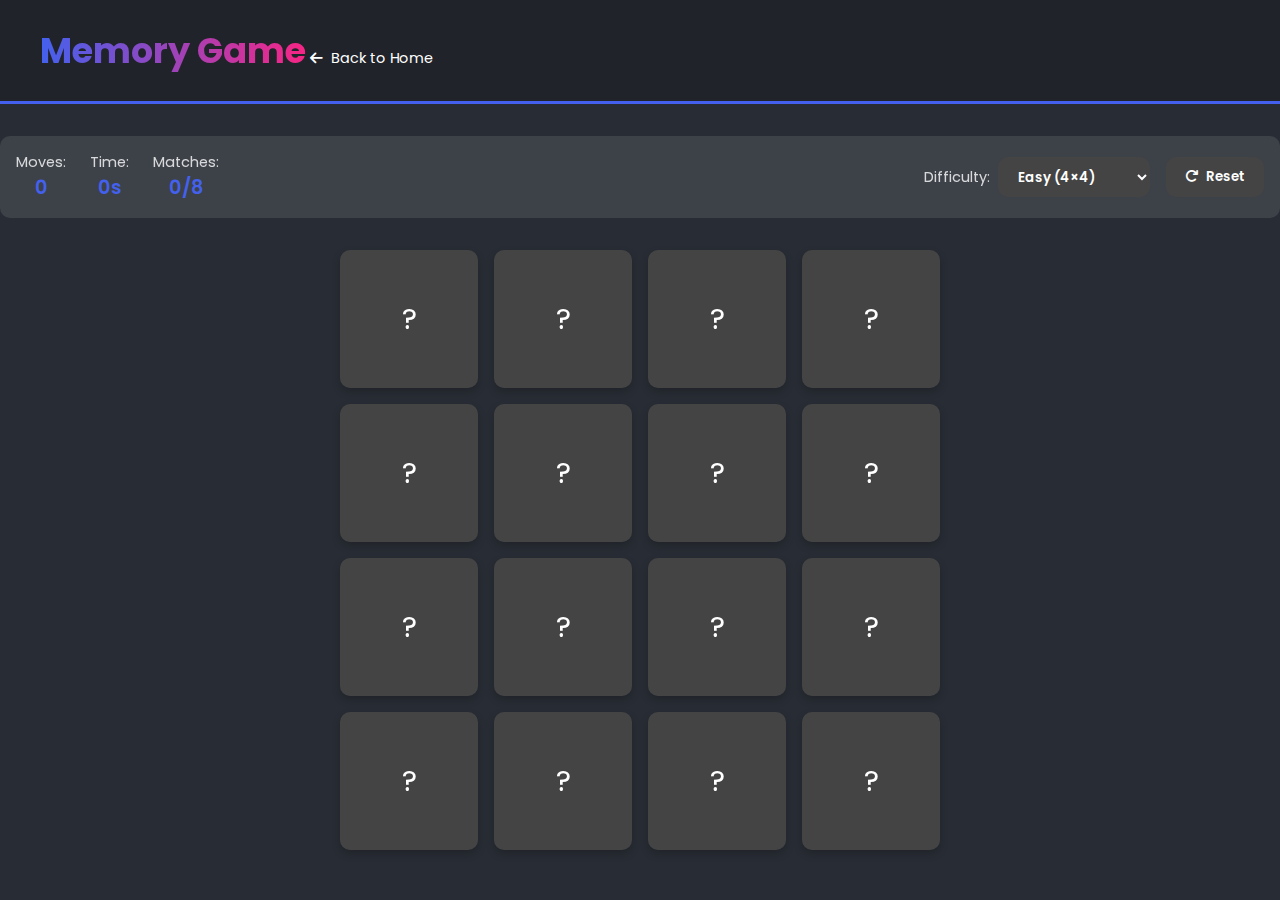
<file: games/memory/index.html>
<!DOCTYPE html>
<html lang="en">
<head>
  <meta charset="UTF-8">
  <meta name="viewport" content="width=device-width, initial-scale=1.0">
  <meta name="description" content="Play a fun memory matching game with cute animal emojis">
  <title>Memory Game - Match the Animals</title>
  <link rel="stylesheet" href="https://cdnjs.cloudflare.com/ajax/libs/font-awesome/6.4.0/css/all.min.css">
  <link rel="stylesheet" href="style.css">
  <link rel="preconnect" href="https://fonts.googleapis.com">
  <link rel="preconnect" href="https://fonts.gstatic.com" crossorigin>
  <link href="https://fonts.googleapis.com/css2?family=Poppins:wght@400;600;700&display=swap" rel="stylesheet">
</head>
<body>
  <header class="game-header">
    <div class="container">
      <h1>Memory Game</h1>
      <a href="../../index.html" class="back-btn">
        <i class="fas fa-arrow-left"></i> Back to Home
      </a>
    </div>
  </header>

  <main class="game-container">
    <div class="game-controls">
      <div class="stats">
        <div class="stat">
          <span class="stat-label">Moves:</span>
          <span id="moves" class="stat-value">0</span>
        </div>
        <div class="stat">
          <span class="stat-label">Time:</span>
          <span id="timer" class="stat-value">0s</span>
        </div>
        <div class="stat">
          <span class="stat-label">Matches:</span>
          <span id="matches" class="stat-value">0/8</span>
        </div>
      </div>
      
      <div class="controls-right">
        <div class="difficulty-selector">
          <label for="difficulty">Difficulty:</label>
          <select id="difficulty" class="btn">
            <option value="easy">Easy (4×4)</option>
            <option value="medium">Medium (5×4)</option>
            <option value="hard">Hard (6×4)</option>
          </select>
        </div>
        <button id="resetBtn" class="btn">
          <i class="fas fa-redo"></i> Reset
        </button>
      </div>
    </div>

    <section class="game-board" id="gameBoard" aria-live="polite"></section>

    <div id="winMessage" class="win-message hidden">
      <div class="win-content">
        <h2><i class="fas fa-trophy"></i> You Won!</h2>
        <p>You completed the game in <span id="finalMoves">0</span> moves and <span id="finalTime">0</span> seconds! </p>
        <div class="win-buttons">
          <button id="playAgainBtn" class="btn btn-primary">
            <i class="fas fa-play"></i> Play Again
          </button>
        </div>
      </div>
    </div>
  </main>

  <script src="game.js"></script>
</body>
</html>
</file>
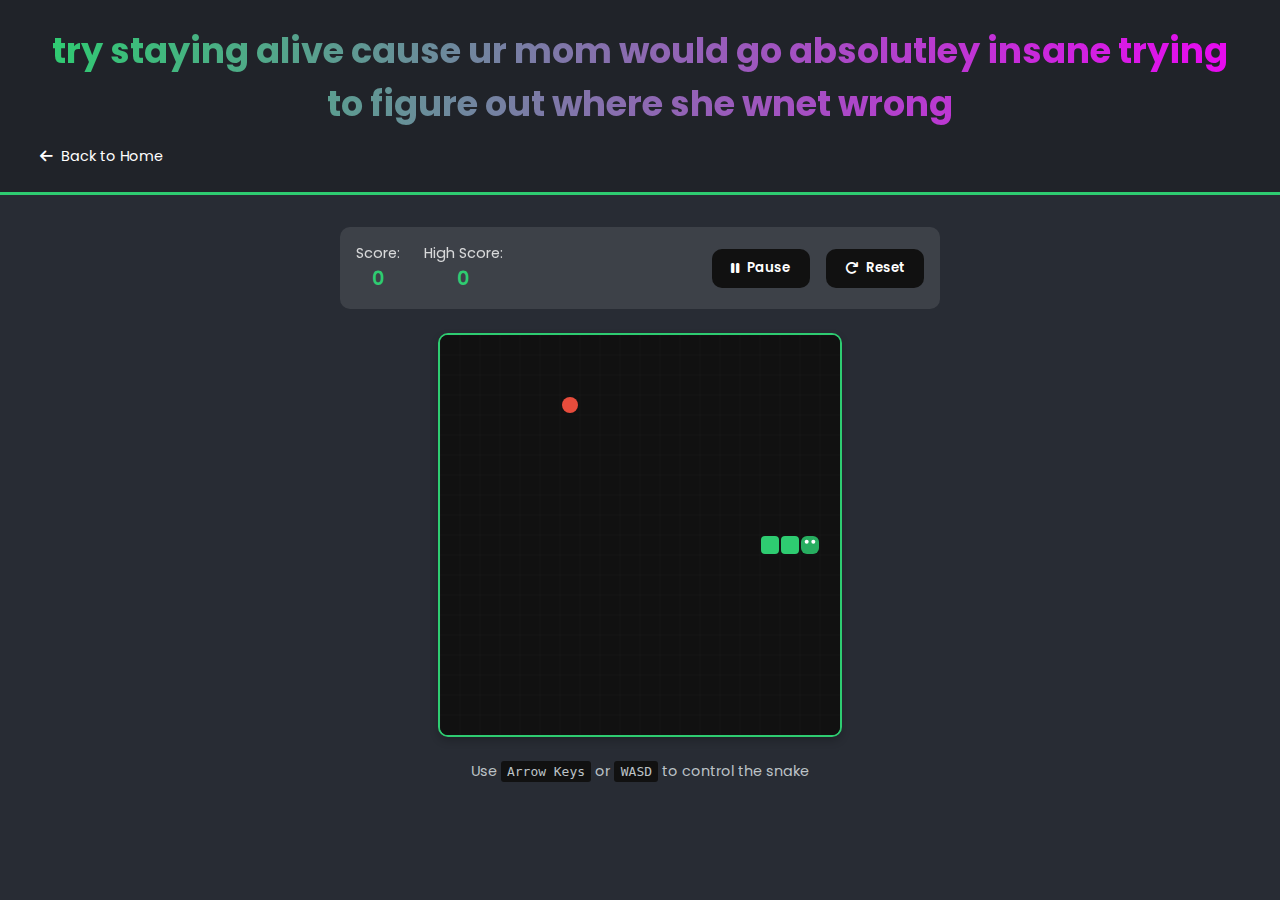
<file: games/snake/index.html>
<!DOCTYPE html>
<html lang="en">
<head>
  <meta charset="UTF-8">
  <meta name="viewport" content="width=device-width, initial-scale=1.0">
  <title>Snake Game</title>
  <link rel="stylesheet" href="https://cdnjs.cloudflare.com/ajax/libs/font-awesome/6.4.0/css/all.min.css">
  <link rel="stylesheet" href="style.css">
  <link rel="preconnect" href="https://fonts.googleapis.com">
  <link rel="preconnect" href="https://fonts.gstatic.com" crossorigin>
  <link href="https://fonts.googleapis.com/css2?family=Poppins:wght@400;600;700&display=swap" rel="stylesheet">
</head>
<body>
  <header class="game-header">
    <div class="container">
      <h1>try staying alive cause ur mom would go absolutley insane trying to figure out where she wnet wrong</h1>
      <a href="../../index.html" class="back-btn">
        <i class="fas fa-arrow-left"></i> Back to Home
      </a>
    </div>
  </header>

  <main class="game-container">
    <div class="game-controls">
      <div class="stats">
        <div class="stat">
          <span class="stat-label">Score:</span>
          <span id="score" class="stat-value">0</span>
        </div>
        <div class="stat">
          <span class="stat-label">High Score:</span>
          <span id="highScore" class="stat-value">0</span>
        </div>
      </div>
      
      <div class="buttons">
        <button id="pauseBtn" class="btn">
          <i class="fas fa-pause"></i> Pause
        </button>
        <button id="resetBtn" class="btn">
          <i class="fas fa-redo"></i> Reset
        </button>
      </div>
    </div>

    <div class="game-area">
      <canvas id="gameCanvas" width="400" height="400"></canvas>
      <div id="gameOverMessage" class="game-message hidden">
        <div class="message-content">
          <h2><i class="fas fa-skull"></i> Game Over</h2>
          <p>Your score: <span id="finalScore">0</span></p>
          <p>High score: <span id="finalHighScore">0</span></p>
          <div class="message-buttons">
            <button id="playAgainBtn" class="btn btn-primary">
              <i class="fas fa-play"></i> Play Again
            </button>
          </div>
        </div>
      </div>
      <div id="pauseMessage" class="game-message hidden">
        <div class="message-content">
          <h2><i class="fas fa-pause"></i> Game Paused</h2>
          <div class="message-buttons">
            <button id="resumeBtn" class="btn btn-primary">
              <i class="fas fa-play"></i> Resume
            </button>
          </div>
        </div>
      </div>
    </div>

    <div class="controls-info">
      <p>Use <kbd>Arrow Keys</kbd> or <kbd>WASD</kbd> to control the snake</p>
    </div>
  </main>

  <script src="game.js"></script>
</body>
</html>
</file>
<file: games/memory/style.css>
/* CSS Variables */
:root {
  --primary-color: #4361ee;
  --primary-dark: #3a0ca3;
  --secondary-color: #f72585;
  --dark-bg: #282c34;
  --card-bg: #444;
  --card-front: #61dafb;
  --text-light: #ffffff;
  --text-dark: #282c34;
  --border-radius: 10px;
  --box-shadow: 0 4px 8px rgba(0, 0, 0, 0.2);
  --transition: all 0.3s ease;
}

/* Base Styles */
body {
  font-family: 'Poppins', sans-serif;
  background: var(--dark-bg);
  color: var(--text-light);
  margin: 0;
  padding: 0;
  min-height: 100vh;
}

.container {
  width: 100%;
  max-width: 1200px;
  margin: 0 auto;
  padding: 0 1.5rem;
}

/* Header */
.game-header {
  background: rgba(0, 0, 0, 0.2);
  padding: 1.5rem 0;
  margin-bottom: 2rem;
  border-bottom: 3px solid var(--primary-color);
}

.game-header h1 {
  text-align: center;
  margin: 0;
  font-size: 2.2rem;
  background: linear-gradient(to right, var(--primary-color), var(--secondary-color));
  -webkit-background-clip: text;
  background-clip: text;
  color: transparent;
  display: inline-block;
}

.tagline {
  font-size: 1.2rem;
  color: var(--muted-text);
  max-width: 600px;
  margin: 0 auto;
}

.back-btn {
  display: inline-flex;
  align-items: center;
  gap: 0.5rem;
  color: var(--text-light);
  text-decoration: none;
  font-size: 0.9rem;
  margin-top: 1rem;
  transition: var(--transition);
}

.back-btn:hover {
  color: var(--primary-color);
}

/* Game Controls */
.game-controls {
  display: flex;
  flex-wrap: wrap;
  justify-content: space-between;
  align-items: center;
  gap: 1.5rem;
  margin-bottom: 2rem;
  background: rgba(255, 255, 255, 0.1);
  padding: 1rem;
  border-radius: var(--border-radius);
}

.stats {
  display: flex;
  gap: 1.5rem;
}

.stat {
  display: flex;
  flex-direction: column;
  align-items: center;
}

.stat-label {
  font-size: 0.9rem;
  color: var(--text-light);
  opacity: 0.8;
}

.stat-value {
  font-size: 1.2rem;
  font-weight: 600;
  color: var(--primary-color);
}

.controls-right {
  display: flex;
  align-items: center;
  gap: 1rem;
}

.difficulty-selector {
  display: flex;
  align-items: center;
  gap: 0.5rem;
}

.difficulty-selector label {
  font-size: 0.9rem;
  color: var(--text-light);
  opacity: 0.8;
}

.difficulty-selector select {
  background: var(--card-bg);
  color: var(--text-light);
  border: none;
  border-radius: var(--border-radius);
  padding: 0.6rem 1rem;
  font-family: inherit;
  cursor: pointer;
  transition: var(--transition);
}

.difficulty-selector select:focus {
  outline: 2px solid var(--primary-color);
}

.btn {
  display: inline-flex;
  align-items: center;
  justify-content: center;
  gap: 0.5rem;
  padding: 0.6rem 1.2rem;
  border: none;
  border-radius: var(--border-radius);
  font-family: inherit;
  font-weight: 600;
  cursor: pointer;
  transition: var(--transition);
  background: var(--card-bg);
  color: var(--text-light);
}

.btn:hover {
  transform: translateY(-2px);
  box-shadow: var(--box-shadow);
}

.btn-primary {
  background: var(--primary-color);
  color: white;
}

.btn-primary:hover {
  background: var(--primary-dark);
}

/* Game Board */
.game-board {
  display: grid;
  grid-template-columns: repeat(4, 1fr);
  gap: 1rem;
  max-width: 600px;
  margin: 0 auto;
}

@media (max-width: 600px) {
  .game-board {
    grid-template-columns: repeat(4, minmax(60px, 1fr));
    gap: 0.8rem;
  }
}

.card {
  aspect-ratio: 1/1;
  perspective: 1000px;
  cursor: pointer;
}

.card-inner {
  position: relative;
  width: 100%;
  height: 100%;
  transition: transform 0.6s;
  transform-style: preserve-3d;
  border-radius: var(--border-radius);
  box-shadow: var(--box-shadow);
}

.card.flipped .card-inner {
  transform: rotateY(180deg);
}

.card.matched {
  cursor: default;
  opacity: 0.7;
}

.card.matched .card-inner {
  box-shadow: 0 0 10px rgba(67, 97, 238, 0.7);
}

.card-front,
.card-back {
  position: absolute;
  width: 100%;
  height: 100%;
  backface-visibility: hidden;
  display: flex;
  justify-content: center;
  align-items: center;
  border-radius: var(--border-radius);
}

.card-front {
  background: var(--card-front);
  color: var(--text-dark);
  transform: rotateY(180deg);
  font-size: 2.5rem;
}

.card-back {
  background: var(--card-bg);
  color: var(--text-light);
  font-size: 1.8rem;
}

/* Win Message */
.win-message {
  position: fixed;
  top: 0;
  left: 0;
  width: 100%;
  height: 100%;
  background: rgba(0, 0, 0, 0.8);
  display: flex;
  justify-content: center;
  align-items: center;
  z-index: 100;
  opacity: 0;
  visibility: hidden;
  transition: var(--transition);
}

.win-message.visible {
  opacity: 1;
  visibility: visible;
}

.win-content {
  background: var(--dark-bg);
  padding: 2rem;
  border-radius: var(--border-radius);
  text-align: center;
  max-width: 500px;
  width: 90%;
  box-shadow: 0 10px 25px rgba(0, 0, 0, 0.3);
  transform: scale(0.9);
  transition: var(--transition);
}

.win-message.visible .win-content {
  transform: scale(1);
}

.win-content h2 {
  font-size: 2rem;
  margin-bottom: 1rem;
  color: var(--primary-color);
  display: flex;
  align-items: center;
  justify-content: center;
  gap: 0.5rem;
}

.win-content p {
  font-size: 1.2rem;
  margin-bottom: 1.5rem;
}

.win-buttons {
  display: flex;
  justify-content: center;
  gap: 1rem;
}

/* Animations */
@keyframes cardFlip {
  0% { transform: rotateY(0); }
  50% { transform: rotateY(90deg); }
  100% { transform: rotateY(180deg); }
}

@keyframes matchPulse {
  0% { transform: scale(1); }
  50% { transform: scale(1.05); }
  100% { transform: scale(1); }
}

.matched {
  animation: matchPulse 0.5s ease;
}
</file>
<file: games/snake/style.css>
/* CSS Variables */
:root {
  --primary-color: #2ecc71;
  --primary-dark: #e908f1;
  --secondary-color: #e74c3c;
  --dark-bg: #282c34;
  --darker-bg: #111;
  --text-light: #ffffff;
  --text-muted: #bdc3c7;
  --border-radius: 10px;
  --box-shadow: 0 4px 8px rgba(0, 0, 0, 0.2);
  --transition: all 0.3s ease;
}

/* Base Styles */
body {
  font-family: 'Poppins', sans-serif;
  background: var(--dark-bg);
  color: var(--text-light);
  margin: 0;
  padding: 0;
  min-height: 100vh;
}

.container {
  width: 100%;
  max-width: 1200px;
  margin: 0 auto;
  padding: 0 1.5rem;
}

/* Header */
.game-header {
  background: rgba(0, 0, 0, 0.2);
  padding: 1.5rem 0;
  margin-bottom: 2rem;
  border-bottom: 3px solid var(--primary-color);
}

.game-header h1 {
  text-align: center;
  margin: 0;
  font-size: 2.2rem;
  background: linear-gradient(to right, var(--primary-color), var(--primary-dark));
  -webkit-background-clip: text;
  background-clip: text;
  color: transparent;
}

.back-btn {
  display: inline-flex;
  align-items: center;
  gap: 0.5rem;
  color: var(--text-light);
  text-decoration: none;
  font-size: 0.9rem;
  margin-top: 1rem;
  transition: var(--transition);
}

.back-btn:hover {
  color: var(--primary-color);
}

/* Game Container */
.game-container {
  padding: 0 1rem 2rem;
  max-width: 600px;
  margin: 0 auto;
}

.game-controls {
  display: flex;
  flex-wrap: wrap;
  justify-content: space-between;
  align-items: center;
  gap: 1.5rem;
  margin-bottom: 1.5rem;
  background: rgba(255, 255, 255, 0.1);
  padding: 1rem;
  border-radius: var(--border-radius);
}

.stats {
  display: flex;
  gap: 1.5rem;
}

.stat {
  display: flex;
  flex-direction: column;
  align-items: center;
}

.stat-label {
  font-size: 0.9rem;
  color: var(--text-light);
  opacity: 0.8;
}

.stat-value {
  font-size: 1.2rem;
  font-weight: 600;
  color: var(--primary-color);
}

.buttons {
  display: flex;
  gap: 1rem;
}

.btn {
  display: inline-flex;
  align-items: center;
  justify-content: center;
  gap: 0.5rem;
  padding: 0.6rem 1.2rem;
  border: none;
  border-radius: var(--border-radius);
  font-family: inherit;
  font-weight: 600;
  cursor: pointer;
  transition: var(--transition);
  background: var(--darker-bg);
  color: var(--text-light);
}

.btn:hover {
  transform: translateY(-2px);
  box-shadow: var(--box-shadow);
}

.btn-primary {
  background: var(--primary-color);
  color: white;
}

.btn-primary:hover {
  background: var(--primary-dark);
}

/* Game Area */
.game-area {
  position: relative;
  margin-bottom: 1.5rem;
}

#gameCanvas {
  background-color: var(--darker-bg);
  border: 2px solid var(--primary-color);
  display: block;
  margin: 0 auto;
  border-radius: var(--border-radius);
  box-shadow: var(--box-shadow);
}

.game-message {
  position: absolute;
  top: 0;
  left: 0;
  width: 100%;
  height: 100%;
  background: rgba(0, 0, 0, 0.8);
  display: flex;
  justify-content: center;
  align-items: center;
  z-index: 100;
  opacity: 0;
  visibility: hidden;
  transition: var(--transition);
}

.game-message.visible {
  opacity: 1;
  visibility: visible;
}

.message-content {
  background: var(--dark-bg);
  padding: 2rem;
  border-radius: var(--border-radius);
  text-align: center;
  width: 90%;
  max-width: 400px;
  box-shadow: 0 10px 25px rgba(0, 0, 0, 0.3);
  transform: scale(0.9);
  transition: var(--transition);
}

.game-message.visible .message-content {
  transform: scale(1);
}

.message-content h2 {
  font-size: 2rem;
  margin-bottom: 1rem;
  color: var(--primary-color);
  display: flex;
  align-items: center;
  justify-content: center;
  gap: 0.5rem;
}

.message-content p {
  font-size: 1.2rem;
  margin-bottom: 1rem;
}

.message-buttons {
  display: flex;
  justify-content: center;
  gap: 1rem;
  margin-top: 1.5rem;
}

/* Controls Info */
.controls-info {
  text-align: center;
  color: var(--text-muted);
  font-size: 0.9rem;
}

.controls-info kbd {
  background: var(--darker-bg);
  padding: 0.2rem 0.4rem;
  border-radius: 3px;
  font-family: monospace;
  font-size: 0.9em;
}

/* Animations */
@keyframes pulse {
  0% { transform: scale(1); }
  50% { transform: scale(1.05); }
  100% { transform: scale(1); }
}

.message-content {
  animation: pulse 2s infinite;
}
/* Add this to ensure game messages disappear properly */
.game-message.hidden {
  display: none;
  opacity: 0;
  visibility: hidden;
}
</file>
